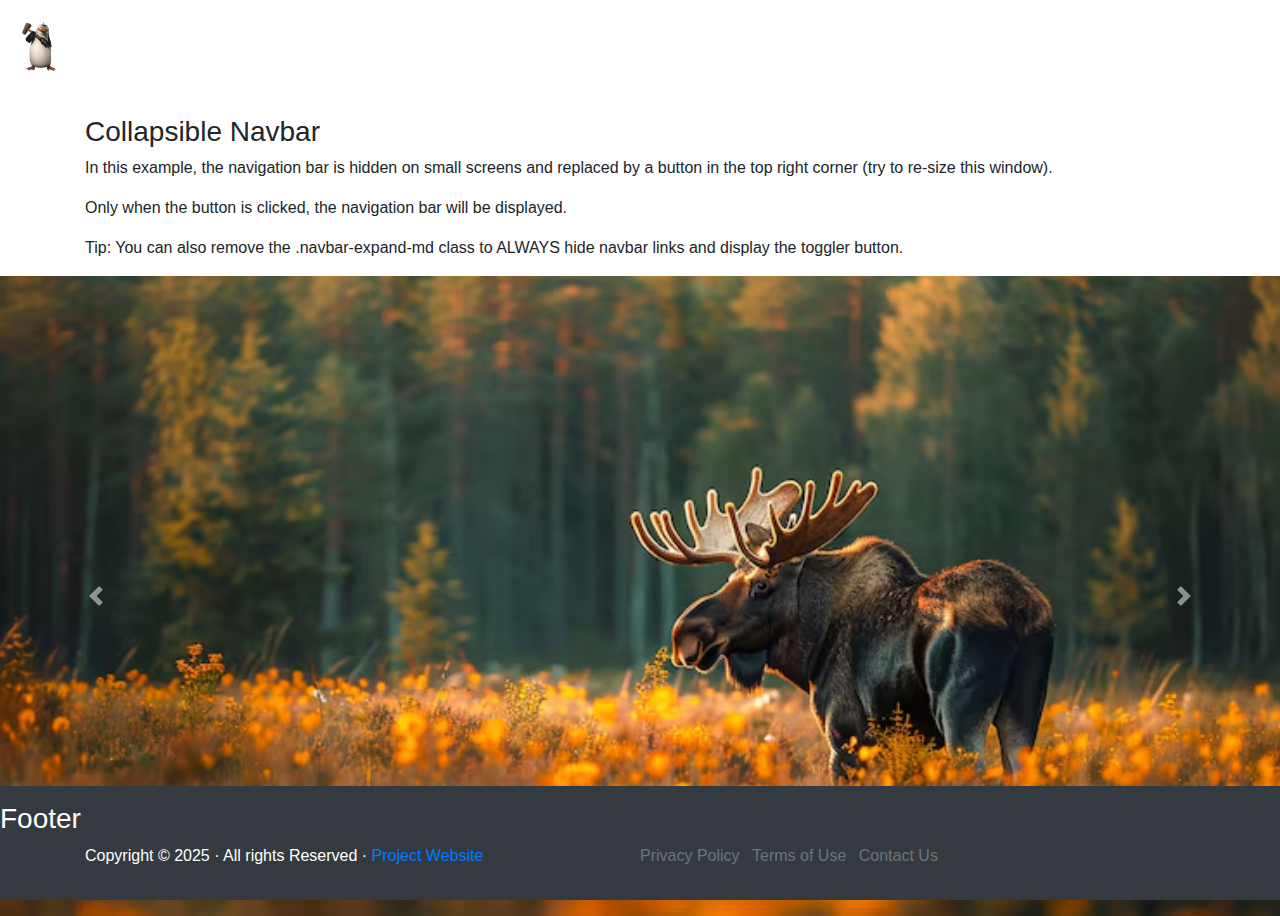
<file: index.html>
<!doctype html>
<html lang="en">
  <head>
    <!-- Required meta tags -->
    <meta charset="utf-8">
    <meta name="viewport" content="width=device-width, initial-scale=1, shrink-to-fit=no">

    <!-- Bootstrap CSS -->
    <link rel="stylesheet" href="https://cdn.jsdelivr.net/npm/bootstrap@4.6.2/dist/css/bootstrap.min.css" integrity="sha384-xOolHFLEh07PJGoPkLv1IbcEPTNtaed2xpHsD9ESMhqIYd0nLMwNLD69Npy4HI+N" crossorigin="anonymous">

    <title>Hello, world!</title>
  </head>
  <body>
<!-- Navbar ----------------------------------------------------------------------->
 

<nav class="navbar navbar-expand-md bg-Dark navbar-dark">
  <a class="navbar-brand" href="#"><img src="Assets/PenguinLogo.png" alt="Logo" style="width: 50px;"></a>
  <button class="navbar-toggler" type="button" data-toggle="collapse" data-target="#collapsibleNavbar">
    <span class="navbar-toggler-icon"></span>
  </button>
  <div class="collapse navbar-collapse" id="collapsibleNavbar">
    <ul class="navbar-nav">
      <li class="nav-item active"><a class="nav-link" href="#"Index.html>Home</a></li>
      <li class="nav-item"><a class="nav-link" href="#"Quotes.html>Quotes</a></li>
      <li class="nav-item"><a class="nav-link" href="#"Interests.html>Interests</a></li>
      <li class="nav-item"><a class="nav-link" href="#"contact.html>Contact</a></li>
      <li class="nav-item"><a class="nav-link" href="#"Education.html>Education</a></li>
    </ul>
  </div>  
</nav>
<br>






 
<!-- Navbar End ------------------------------------------------------------------->

<!-- Main ------------------------------------------------------------------------->
<div class="container">
  <h3>Collapsible Navbar</h3>
  <p>In this example, the navigation bar is hidden on small screens and replaced by a button in the top right corner (try to re-size this window).</p>
  <p>Only when the button is clicked, the navigation bar will be displayed.</p>
  <p>Tip: You can also remove the .navbar-expand-md class to ALWAYS hide navbar links and display the toggler button.</p>
</div>
<!DOCTYPE html>
<html lang="en">
<head>
  <title>Bootstrap Example</title>
  <meta charset="utf-8">
  <meta name="viewport" content="width=device-width, initial-scale=1">
  <link rel="stylesheet" href="https://cdn.jsdelivr.net/npm/bootstrap@4.6.2/dist/css/bootstrap.min.css">
  <script src="https://cdn.jsdelivr.net/npm/jquery@3.7.1/dist/jquery.slim.min.js"></script>
  <script src="https://cdn.jsdelivr.net/npm/popper.js@1.16.1/dist/umd/popper.min.js"></script>
  <script src="https://cdn.jsdelivr.net/npm/bootstrap@4.6.2/dist/js/bootstrap.bundle.min.js"></script>
  <style>
  /* Make the image fully responsive */
  .carousel-inner img {
    width: 100%;
    height: 100%;
  }
  </style>
</head>
<body>

<div id="demo" class="carousel slide" data-ride="carousel">
  <ul class="carousel-indicators">
    <li data-target="#demo" data-slide-to="0" class="active"></li>
    <li data-target="#demo" data-slide-to="1"></li>
    <li data-target="#demo" data-slide-to="2"></li>
  </ul>
  <div class="carousel-inner">
    <div class="carousel-item active">
      <img src="Assets/moose.png" alt="Los Angeles" width="1100" height="500">
      <div class="carousel-caption">
        <h3>Los Angeles</h3>
        <p>We had such a great time in LA!</p>
      </div>   
    </div>
    <div class="carousel-item">
      <img src="Assets/penguin.png" alt="Chicago" width="1100" height="500">
      <div class="carousel-caption">
        <h3>Chicago</h3>
        <p>Thank you, Chicago!</p>
      </div>   
    </div>
    <div class="carousel-item">
      <img src="Assets/Toucan.png" alt="New York" width="1100" height="500">
      <div class="carousel-caption">
        <h3>New York</h3>
        <p>We love the Big Apple!</p>
      </div>   
    </div>
  </div>
  <a class="carousel-control-prev" href="#demo" data-slide="prev">
    <span class="carousel-control-prev-icon"></span>
  </a>
  <a class="carousel-control-next" href="#demo" data-slide="next">
    <span class="carousel-control-next-icon"></span>
  </a>
</div>

</body>
</html>
<!-- Main End --------------------------------------------------------------------->

<!-- Footer ----------------------------------------------------------------------->
<footer class="fixed-bottom text center bg-dark text-white py-3"> <!-- py-3 padding, optional--> 
    <h3>Footer</h3>
    <div class="container">
        <div class="row">
            <div class="col-md-6">
                <p>Copyright &copy 2025 &middot All rights Reserved &middot <a href="#">Project Website</a></p>
            </div>
            <div class="cold-md-6">
                <ul class="list-inline">
                    <li class="list-inline-item"><a href="#" class="text-muted">Privacy Policy</a></li>
                    <li class="list-inline-item"><a href="#" class="text-muted">Terms of Use</a></li>
                    <li class="list-inline-item"><a href="#" class="text-muted"> Contact Us</a></li>
                </ul>
            </div>
        </div>
    </div>
</footer>
<!-- Footer End ------------------------------------------------------------------->

    <!-- Option 1: jQuery and Bootstrap Bundle (includes Popper) -->
    <script src="https://cdn.jsdelivr.net/npm/jquery@3.5.1/dist/jquery.slim.min.js" integrity="sha384-DfXdz2htPH0lsSSs5nCTpuj/zy4C+OGpamoFVy38MVBnE+IbbVYUew+OrCXaRkfj" crossorigin="anonymous"></script>
    <script src="https://cdn.jsdelivr.net/npm/bootstrap@4.6.2/dist/js/bootstrap.bundle.min.js" integrity="sha384-Fy6S3B9q64WdZWQUiU+q4/2Lc9npb8tCaSX9FK7E8HnRr0Jz8D6OP9dO5Vg3Q9ct" crossorigin="anonymous"></script>

    <!-- Option 2: Separate Popper and Bootstrap JS -->
    <!--
    <script src="https://cdn.jsdelivr.net/npm/jquery@3.5.1/dist/jquery.slim.min.js" integrity="sha384-DfXdz2htPH0lsSSs5nCTpuj/zy4C+OGpamoFVy38MVBnE+IbbVYUew+OrCXaRkfj" crossorigin="anonymous"></script>
    <script src="https://cdn.jsdelivr.net/npm/popper.js@1.16.1/dist/umd/popper.min.js" integrity="sha384-9/reFTGAW83EW2RDu2S0VKaIzap3H66lZH81PoYlFhbGU+6BZp6G7niu735Sk7lN" crossorigin="anonymous"></script>
    <script src="https://cdn.jsdelivr.net/npm/bootstrap@4.6.2/dist/js/bootstrap.min.js" integrity="sha384-+sLIOodYLS7CIrQpBjl+C7nPvqq+FbNUBDunl/OZv93DB7Ln/533i8e/mZXLi/P+" crossorigin="anonymous"></script>
    -->
  </body>
</html>
</file>
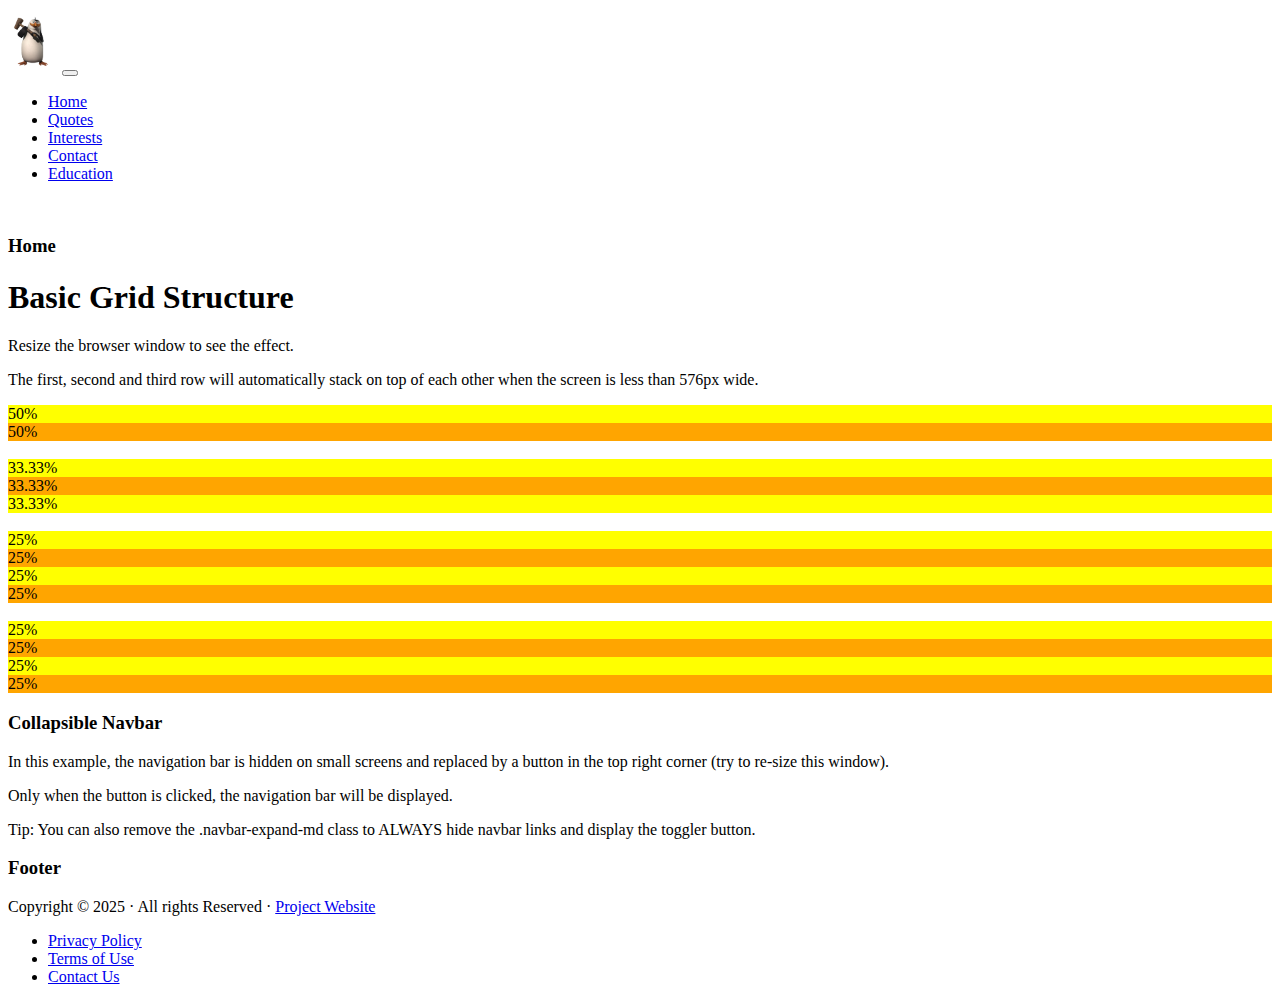
<file: Contact.html>
<!doctype html>
<html lang="en">
  <head>
    <!-- Required meta tags -->
    <meta charset="utf-8">
    <meta name="viewport" content="width=device-width, initial-scale=1, shrink-to-fit=no">

    <!-- Bootstrap CSS -->
    <link rel="stylesheet" href="https://cdn.jsdelivr.net/npm/bootstrap@4.6.2/dist/css/bootstrap.min.css" integrity="sha384-xOolHFLEh07PJGoPkLv1IbcEPTNtaed2xpHsD9ESMhqIYd0nLMwNLD69Npy4HI+N" crossorigin="anonymous">

    <title>Hello, world!</title>
  </head>
  <body>
<!-- Navbar ----------------------------------------------------------------------->
 

<nav class="navbar navbar-expand-md bg-Dark navbar-dark">
  <a class="navbar-brand" href="#"><img src="Assets/PenguinLogo.png" alt="Logo" style="width: 50px;"></a>
  <button class="navbar-toggler" type="button" data-toggle="collapse" data-target="#collapsibleNavbar">
    <span class="navbar-toggler-icon"></span>
  </button>
  <div class="collapse navbar-collapse" id="collapsibleNavbar">
    <ul class="navbar-nav">
      <li class="nav-item"><a class="nav-link" href="#"Index.html>Home</a></li>
      <li class="nav-item"><a class="nav-link" href="#"Quotes.html>Quotes</a></li>
      <li class="nav-item"><a class="nav-link" href="#"Interests.html>Interests</a></li>
      <li class="nav-item active"><a class="nav-link" href="#"contact.html>Contact</a></li>
      <li class="nav-item"><a class="nav-link" href="#"Education.html>Education</a></li>
    </ul>
  </div>  
</nav>
<br>


<!-- Main ----------------------->
 <div class="container">
    <h3>Home</h3>


 
<!-- Navbar End ------------------------------------------------------------------->

<!-- Main ------------------------------------------------------------------------->
 
<div class="container-fluid">
  <h1>Basic Grid Structure</h1>
  <p>Resize the browser window to see the effect.</p>
  <p>The first, second and third row will automatically stack on top of each other when the screen is less than 576px wide.</p>
  
  <div class="container-fluid">
    <!-- Control the column width, and how they should appear on different devices -->
    <div class="row">
      <div class="col-sm-6" style="background-color:yellow;">50%</div>
      <div class="col-sm-6" style="background-color:orange;">50%</div>
    </div>
    <br>
    
    <div class="row">
      <div class="col-sm-4" style="background-color:yellow;">33.33%</div>
      <div class="col-sm-4" style="background-color:orange;">33.33%</div>
      <div class="col-sm-4" style="background-color:yellow;">33.33%</div>
    </div>
    <br>

    <!-- Or let Bootstrap automatically handle the layout -->
    <div class="row">
      <div class="col-sm" style="background-color:yellow;">25%</div>
      <div class="col-sm" style="background-color:orange;">25%</div>
      <div class="col-sm" style="background-color:yellow;">25%</div>
      <div class="col-sm" style="background-color:orange;">25%</div>
    </div>
    <br>
    
    <div class="row">
      <div class="col" style="background-color:yellow;">25%</div>
      <div class="col" style="background-color:orange;">25%</div>
      <div class="col" style="background-color:yellow;">25%</div>
      <div class="col" style="background-color:orange;">25%</div>
    </div>
  </div>
</div>

<div class="container">
  <h3>Collapsible Navbar</h3>
  <p>In this example, the navigation bar is hidden on small screens and replaced by a button in the top right corner (try to re-size this window).</p>
  <p>Only when the button is clicked, the navigation bar will be displayed.</p>
  <p>Tip: You can also remove the .navbar-expand-md class to ALWAYS hide navbar links and display the toggler button.</p>
</div>

<!-- Main End --------------------------------------------------------------------->

<!-- Footer ----------------------------------------------------------------------->
<footer class="fixed-bottom text center bg-dark text-white py-3"> <!-- py-3 padding, optional--> 
    <h3>Footer</h3>
    <div class="container">
        <div class="row">
            <div class="col-md-6">
                <p>Copyright &copy 2025 &middot All rights Reserved &middot <a href="#">Project Website</a></p>
            </div>
            <div class="cold-md-6">
                <ul class="list-inline">
                    <li class="list-inline-item"><a href="#" class="text-muted">Privacy Policy</a></li>
                    <li class="list-inline-item"><a href="#" class="text-muted">Terms of Use</a></li>
                    <li class="list-inline-item"><a href="#" class="text-muted"> Contact Us</a></li>
                </ul>
            </div>
        </div>
    </div>
</footer>
<!-- Footer End ------------------------------------------------------------------->

    <!-- Option 1: jQuery and Bootstrap Bundle (includes Popper) -->
    <script src="https://cdn.jsdelivr.net/npm/jquery@3.5.1/dist/jquery.slim.min.js" integrity="sha384-DfXdz2htPH0lsSSs5nCTpuj/zy4C+OGpamoFVy38MVBnE+IbbVYUew+OrCXaRkfj" crossorigin="anonymous"></script>
    <script src="https://cdn.jsdelivr.net/npm/bootstrap@4.6.2/dist/js/bootstrap.bundle.min.js" integrity="sha384-Fy6S3B9q64WdZWQUiU+q4/2Lc9npb8tCaSX9FK7E8HnRr0Jz8D6OP9dO5Vg3Q9ct" crossorigin="anonymous"></script>

    <!-- Option 2: Separate Popper and Bootstrap JS -->
    <!--
    <script src="https://cdn.jsdelivr.net/npm/jquery@3.5.1/dist/jquery.slim.min.js" integrity="sha384-DfXdz2htPH0lsSSs5nCTpuj/zy4C+OGpamoFVy38MVBnE+IbbVYUew+OrCXaRkfj" crossorigin="anonymous"></script>
    <script src="https://cdn.jsdelivr.net/npm/popper.js@1.16.1/dist/umd/popper.min.js" integrity="sha384-9/reFTGAW83EW2RDu2S0VKaIzap3H66lZH81PoYlFhbGU+6BZp6G7niu735Sk7lN" crossorigin="anonymous"></script>
    <script src="https://cdn.jsdelivr.net/npm/bootstrap@4.6.2/dist/js/bootstrap.min.js" integrity="sha384-+sLIOodYLS7CIrQpBjl+C7nPvqq+FbNUBDunl/OZv93DB7Ln/533i8e/mZXLi/P+" crossorigin="anonymous"></script>
    -->
  </body>
</html>
</file>
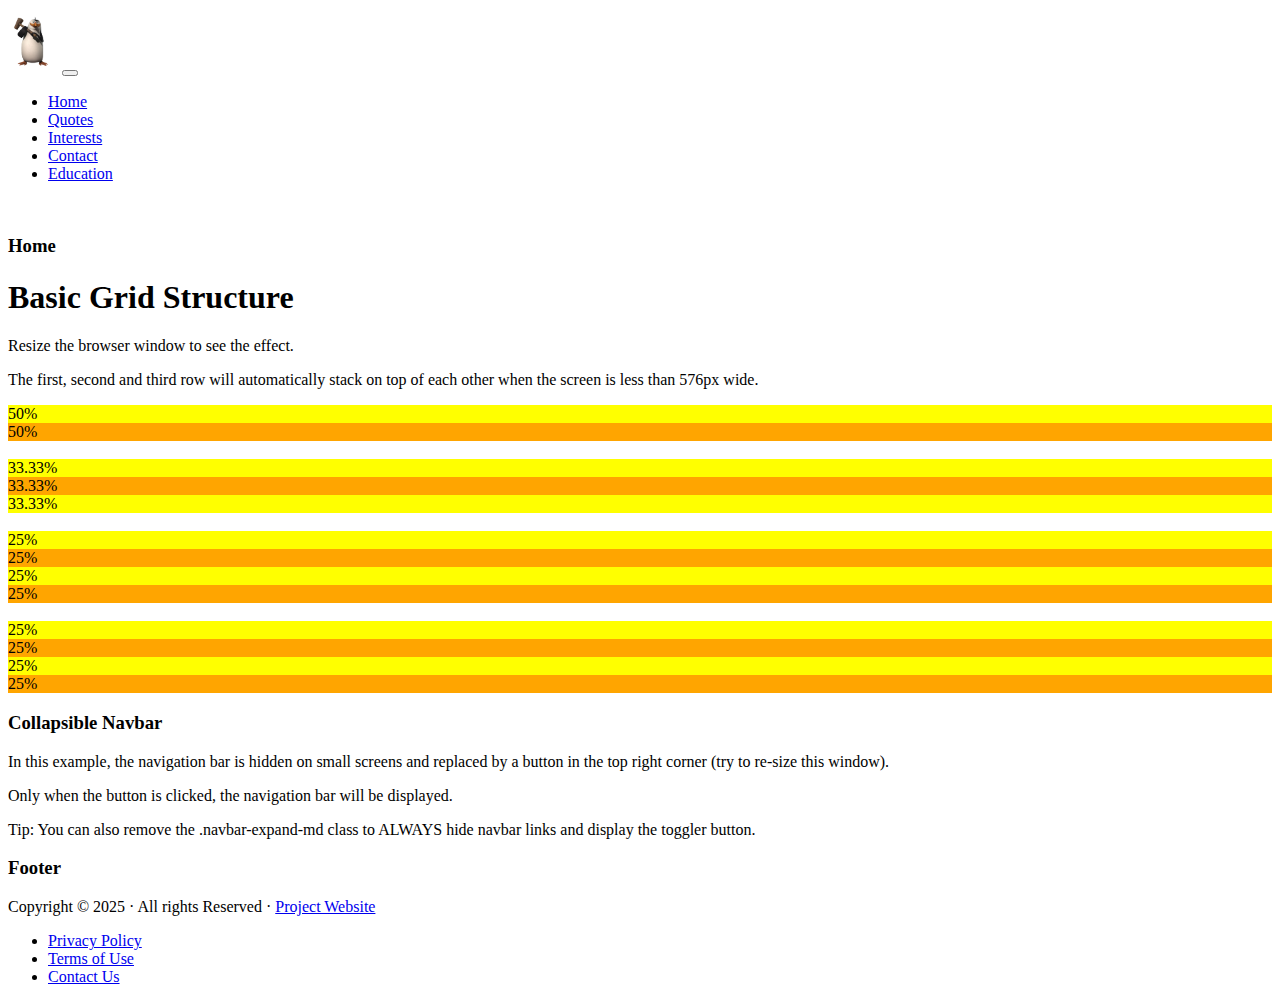
<file: Education.html>
<!doctype html>
<html lang="en">
  <head>
    <!-- Required meta tags -->
    <meta charset="utf-8">
    <meta name="viewport" content="width=device-width, initial-scale=1, shrink-to-fit=no">

    <!-- Bootstrap CSS -->
    <link rel="stylesheet" href="https://cdn.jsdelivr.net/npm/bootstrap@4.6.2/dist/css/bootstrap.min.css" integrity="sha384-xOolHFLEh07PJGoPkLv1IbcEPTNtaed2xpHsD9ESMhqIYd0nLMwNLD69Npy4HI+N" crossorigin="anonymous">

    <title>Hello, world!</title>
  </head>
  <body>
<!-- Navbar ----------------------------------------------------------------------->
 

<nav class="navbar navbar-expand-md bg-Dark navbar-dark">
  <a class="navbar-brand" href="#"><img src="Assets/PenguinLogo.png" alt="Logo" style="width: 50px;"></a>
  <button class="navbar-toggler" type="button" data-toggle="collapse" data-target="#collapsibleNavbar">
    <span class="navbar-toggler-icon"></span>
  </button>
  <div class="collapse navbar-collapse" id="collapsibleNavbar">
    <ul class="navbar-nav">
      <li class="nav-item active"><a class="nav-link" href="#"Index.html>Home</a></li>
      <li class="nav-item"><a class="nav-link" href="#"Quotes.html>Quotes</a></li>
      <li class="nav-item"><a class="nav-link" href="#"Interests.html>Interests</a></li>
      <li class="nav-item"><a class="nav-link" href="#"contact.html>Contact</a></li>
      <li class="nav-item active"><a class="nav-link" href="#"Education.html>Education</a></li>
    </ul>
  </div>  
</nav>
<br>


<!-- Main ----------------------->
 <div class="container">
    <h3>Home</h3>



 
<!-- Navbar End ------------------------------------------------------------------->

<!-- Main ------------------------------------------------------------------------->
 
<div class="container-fluid">
  <h1>Basic Grid Structure</h1>
  <p>Resize the browser window to see the effect.</p>
  <p>The first, second and third row will automatically stack on top of each other when the screen is less than 576px wide.</p>
  
  <div class="container-fluid">
    <!-- Control the column width, and how they should appear on different devices -->
    <div class="row">
      <div class="col-sm-6" style="background-color:yellow;">50%</div>
      <div class="col-sm-6" style="background-color:orange;">50%</div>
    </div>
    <br>
    
    <div class="row">
      <div class="col-sm-4" style="background-color:yellow;">33.33%</div>
      <div class="col-sm-4" style="background-color:orange;">33.33%</div>
      <div class="col-sm-4" style="background-color:yellow;">33.33%</div>
    </div>
    <br>

    <!-- Or let Bootstrap automatically handle the layout -->
    <div class="row">
      <div class="col-sm" style="background-color:yellow;">25%</div>
      <div class="col-sm" style="background-color:orange;">25%</div>
      <div class="col-sm" style="background-color:yellow;">25%</div>
      <div class="col-sm" style="background-color:orange;">25%</div>
    </div>
    <br>
    
    <div class="row">
      <div class="col" style="background-color:yellow;">25%</div>
      <div class="col" style="background-color:orange;">25%</div>
      <div class="col" style="background-color:yellow;">25%</div>
      <div class="col" style="background-color:orange;">25%</div>
    </div>
  </div>
</div>

<div class="container">
  <h3>Collapsible Navbar</h3>
  <p>In this example, the navigation bar is hidden on small screens and replaced by a button in the top right corner (try to re-size this window).</p>
  <p>Only when the button is clicked, the navigation bar will be displayed.</p>
  <p>Tip: You can also remove the .navbar-expand-md class to ALWAYS hide navbar links and display the toggler button.</p>
</div>

<!-- Main End --------------------------------------------------------------------->

<!-- Footer ----------------------------------------------------------------------->
<footer class="fixed-bottom text center bg-dark text-white py-3"> <!-- py-3 padding, optional--> 
    <h3>Footer</h3>
    <div class="container">
        <div class="row">
            <div class="col-md-6">
                <p>Copyright &copy 2025 &middot All rights Reserved &middot <a href="#">Project Website</a></p>
            </div>
            <div class="cold-md-6">
                <ul class="list-inline">
                    <li class="list-inline-item"><a href="#" class="text-muted">Privacy Policy</a></li>
                    <li class="list-inline-item"><a href="#" class="text-muted">Terms of Use</a></li>
                    <li class="list-inline-item"><a href="#" class="text-muted"> Contact Us</a></li>
                </ul>
            </div>
        </div>
    </div>
</footer>
<!-- Footer End ------------------------------------------------------------------->

    <!-- Option 1: jQuery and Bootstrap Bundle (includes Popper) -->
    <script src="https://cdn.jsdelivr.net/npm/jquery@3.5.1/dist/jquery.slim.min.js" integrity="sha384-DfXdz2htPH0lsSSs5nCTpuj/zy4C+OGpamoFVy38MVBnE+IbbVYUew+OrCXaRkfj" crossorigin="anonymous"></script>
    <script src="https://cdn.jsdelivr.net/npm/bootstrap@4.6.2/dist/js/bootstrap.bundle.min.js" integrity="sha384-Fy6S3B9q64WdZWQUiU+q4/2Lc9npb8tCaSX9FK7E8HnRr0Jz8D6OP9dO5Vg3Q9ct" crossorigin="anonymous"></script>

    <!-- Option 2: Separate Popper and Bootstrap JS -->
    <!--
    <script src="https://cdn.jsdelivr.net/npm/jquery@3.5.1/dist/jquery.slim.min.js" integrity="sha384-DfXdz2htPH0lsSSs5nCTpuj/zy4C+OGpamoFVy38MVBnE+IbbVYUew+OrCXaRkfj" crossorigin="anonymous"></script>
    <script src="https://cdn.jsdelivr.net/npm/popper.js@1.16.1/dist/umd/popper.min.js" integrity="sha384-9/reFTGAW83EW2RDu2S0VKaIzap3H66lZH81PoYlFhbGU+6BZp6G7niu735Sk7lN" crossorigin="anonymous"></script>
    <script src="https://cdn.jsdelivr.net/npm/bootstrap@4.6.2/dist/js/bootstrap.min.js" integrity="sha384-+sLIOodYLS7CIrQpBjl+C7nPvqq+FbNUBDunl/OZv93DB7Ln/533i8e/mZXLi/P+" crossorigin="anonymous"></script>
    -->
  </body>
</html>
</file>
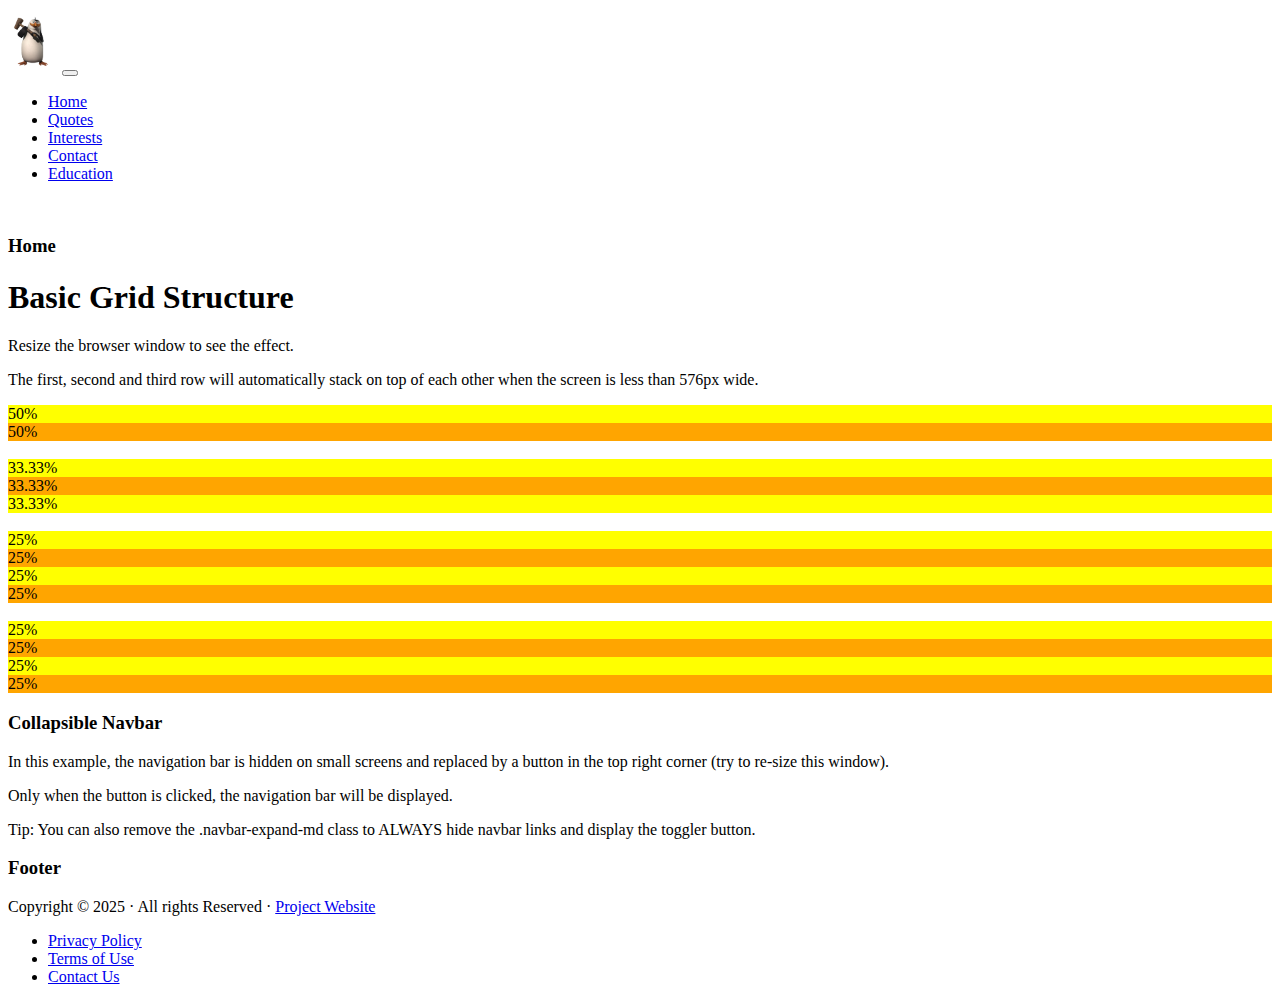
<file: home.html>
<!doctype html>
<html lang="en">
  <head>
    <!-- Required meta tags -->
    <meta charset="utf-8">
    <meta name="viewport" content="width=device-width, initial-scale=1, shrink-to-fit=no">

    <!-- Bootstrap CSS -->
    <link rel="stylesheet" href="https://cdn.jsdelivr.net/npm/bootstrap@4.6.2/dist/css/bootstrap.min.css" integrity="sha384-xOolHFLEh07PJGoPkLv1IbcEPTNtaed2xpHsD9ESMhqIYd0nLMwNLD69Npy4HI+N" crossorigin="anonymous">

    <title>Hello, world!</title>
  </head>
  <body>
<!-- Navbar ----------------------------------------------------------------------->
 

<nav class="navbar navbar-expand-md bg-Dark navbar-dark">
  <a class="navbar-brand" href="#"><img src="Assets/PenguinLogo.png" alt="Logo" style="width: 50px;"></a>
  <button class="navbar-toggler" type="button" data-toggle="collapse" data-target="#collapsibleNavbar">
    <span class="navbar-toggler-icon"></span>
  </button>
  <div class="collapse navbar-collapse" id="collapsibleNavbar">
    <ul class="navbar-nav">
      <li class="nav-item active"><a class="nav-link" href="#"Index.html>Home</a></li>
      <li class="nav-item"><a class="nav-link" href="#"Quotes.html>Quotes</a></li>
      <li class="nav-item"><a class="nav-link" href="#"Interests.html>Interests</a></li>
      <li class="nav-item"><a class="nav-link" href="#"contact.html>Contact</a></li>
      <li class="nav-item"><a class="nav-link" href="#"Education.html>Education</a></li>
    </ul>
  </div>  
</nav>
<br>


<!-- Main ----------------------->
 <div class="container">
    <h3>Home</h3>



 
<!-- Navbar End ------------------------------------------------------------------->

<!-- Main ------------------------------------------------------------------------->
 
<div class="container-fluid">
  <h1>Basic Grid Structure</h1>
  <p>Resize the browser window to see the effect.</p>
  <p>The first, second and third row will automatically stack on top of each other when the screen is less than 576px wide.</p>
  
  <div class="container-fluid">
    <!-- Control the column width, and how they should appear on different devices -->
    <div class="row">
      <div class="col-sm-6" style="background-color:yellow;">50%</div>
      <div class="col-sm-6" style="background-color:orange;">50%</div>
    </div>
    <br>
    
    <div class="row">
      <div class="col-sm-4" style="background-color:yellow;">33.33%</div>
      <div class="col-sm-4" style="background-color:orange;">33.33%</div>
      <div class="col-sm-4" style="background-color:yellow;">33.33%</div>
    </div>
    <br>

    <!-- Or let Bootstrap automatically handle the layout -->
    <div class="row">
      <div class="col-sm" style="background-color:yellow;">25%</div>
      <div class="col-sm" style="background-color:orange;">25%</div>
      <div class="col-sm" style="background-color:yellow;">25%</div>
      <div class="col-sm" style="background-color:orange;">25%</div>
    </div>
    <br>
    
    <div class="row">
      <div class="col" style="background-color:yellow;">25%</div>
      <div class="col" style="background-color:orange;">25%</div>
      <div class="col" style="background-color:yellow;">25%</div>
      <div class="col" style="background-color:orange;">25%</div>
    </div>
  </div>
</div>

<div class="container">
  <h3>Collapsible Navbar</h3>
  <p>In this example, the navigation bar is hidden on small screens and replaced by a button in the top right corner (try to re-size this window).</p>
  <p>Only when the button is clicked, the navigation bar will be displayed.</p>
  <p>Tip: You can also remove the .navbar-expand-md class to ALWAYS hide navbar links and display the toggler button.</p>
</div>

<!-- Main End --------------------------------------------------------------------->

<!-- Footer ----------------------------------------------------------------------->
<footer class="fixed-bottom text center bg-dark text-white py-3"> <!-- py-3 padding, optional--> 
    <h3>Footer</h3>
    <div class="container">
        <div class="row">
            <div class="col-md-6">
                <p>Copyright &copy 2025 &middot All rights Reserved &middot <a href="#">Project Website</a></p>
            </div>
            <div class="cold-md-6">
                <ul class="list-inline">
                    <li class="list-inline-item"><a href="#" class="text-muted">Privacy Policy</a></li>
                    <li class="list-inline-item"><a href="#" class="text-muted">Terms of Use</a></li>
                    <li class="list-inline-item"><a href="#" class="text-muted"> Contact Us</a></li>
                </ul>
            </div>
        </div>
    </div>
</footer>
<!-- Footer End ------------------------------------------------------------------->

    <!-- Option 1: jQuery and Bootstrap Bundle (includes Popper) -->
    <script src="https://cdn.jsdelivr.net/npm/jquery@3.5.1/dist/jquery.slim.min.js" integrity="sha384-DfXdz2htPH0lsSSs5nCTpuj/zy4C+OGpamoFVy38MVBnE+IbbVYUew+OrCXaRkfj" crossorigin="anonymous"></script>
    <script src="https://cdn.jsdelivr.net/npm/bootstrap@4.6.2/dist/js/bootstrap.bundle.min.js" integrity="sha384-Fy6S3B9q64WdZWQUiU+q4/2Lc9npb8tCaSX9FK7E8HnRr0Jz8D6OP9dO5Vg3Q9ct" crossorigin="anonymous"></script>

    <!-- Option 2: Separate Popper and Bootstrap JS -->
    <!--
    <script src="https://cdn.jsdelivr.net/npm/jquery@3.5.1/dist/jquery.slim.min.js" integrity="sha384-DfXdz2htPH0lsSSs5nCTpuj/zy4C+OGpamoFVy38MVBnE+IbbVYUew+OrCXaRkfj" crossorigin="anonymous"></script>
    <script src="https://cdn.jsdelivr.net/npm/popper.js@1.16.1/dist/umd/popper.min.js" integrity="sha384-9/reFTGAW83EW2RDu2S0VKaIzap3H66lZH81PoYlFhbGU+6BZp6G7niu735Sk7lN" crossorigin="anonymous"></script>
    <script src="https://cdn.jsdelivr.net/npm/bootstrap@4.6.2/dist/js/bootstrap.min.js" integrity="sha384-+sLIOodYLS7CIrQpBjl+C7nPvqq+FbNUBDunl/OZv93DB7Ln/533i8e/mZXLi/P+" crossorigin="anonymous"></script>
    -->
  </body>
</html>
</file>
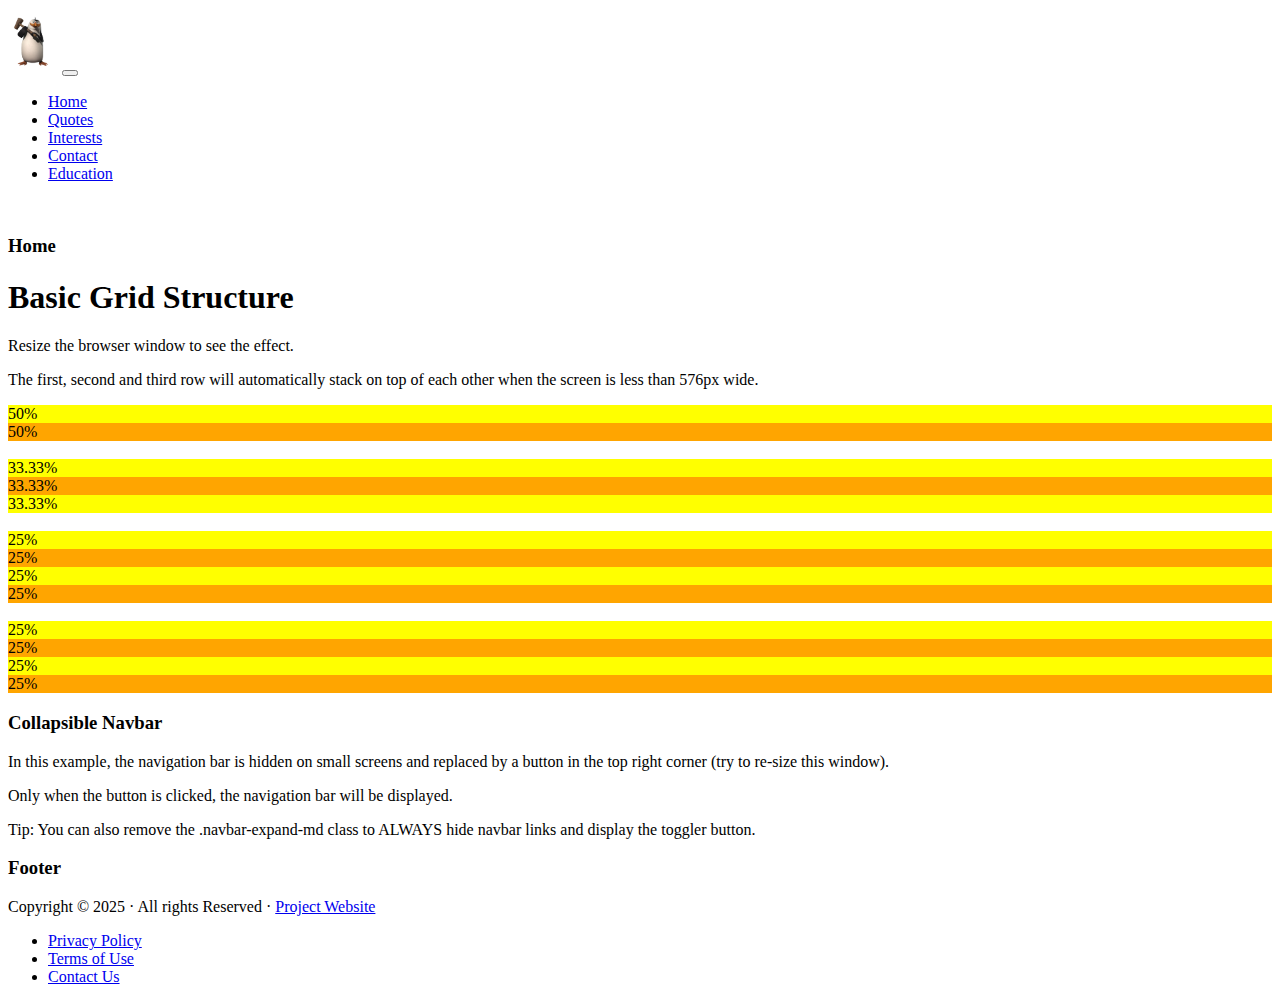
<file: Interests.html>
<!doctype html>
<html lang="en">
  <head>
    <!-- Required meta tags -->
    <meta charset="utf-8">
    <meta name="viewport" content="width=device-width, initial-scale=1, shrink-to-fit=no">

    <!-- Bootstrap CSS -->
    <link rel="stylesheet" href="https://cdn.jsdelivr.net/npm/bootstrap@4.6.2/dist/css/bootstrap.min.css" integrity="sha384-xOolHFLEh07PJGoPkLv1IbcEPTNtaed2xpHsD9ESMhqIYd0nLMwNLD69Npy4HI+N" crossorigin="anonymous">

    <title>Hello, world!</title>
  </head>
  <body>
<!-- Navbar ----------------------------------------------------------------------->
 

<nav class="navbar navbar-expand-md bg-Dark navbar-dark">
  <a class="navbar-brand" href="#"><img src="Assets/PenguinLogo.png" alt="Logo" style="width: 50px;"></a>
  <button class="navbar-toggler" type="button" data-toggle="collapse" data-target="#collapsibleNavbar">
    <span class="navbar-toggler-icon"></span>
  </button>
  <div class="collapse navbar-collapse" id="collapsibleNavbar">
    <ul class="navbar-nav">
      <li class="nav-item"><a class="nav-link" href="#"Index.html>Home</a></li>
      <li class="nav-item"><a class="nav-link" href="#"Quotes.html>Quotes</a></li>
      <li class="nav-item active"><a class="nav-link" href="#"Interests.html>Interests</a></li>
      <li class="nav-item"><a class="nav-link" href="#"contact.html>Contact</a></li>
      <li class="nav-item"><a class="nav-link" href="#"Education.html>Education</a></li>
    </ul>
  </div>  
</nav>
<br>


<!-- Main ----------------------->
 <div class="container">
    <h3>Home</h3>



 
<!-- Navbar End ------------------------------------------------------------------->

<!-- Main ------------------------------------------------------------------------->
 
<div class="container-fluid">
  <h1>Basic Grid Structure</h1>
  <p>Resize the browser window to see the effect.</p>
  <p>The first, second and third row will automatically stack on top of each other when the screen is less than 576px wide.</p>
  
  <div class="container-fluid">
    <!-- Control the column width, and how they should appear on different devices -->
    <div class="row">
      <div class="col-sm-6" style="background-color:yellow;">50%</div>
      <div class="col-sm-6" style="background-color:orange;">50%</div>
    </div>
    <br>
    
    <div class="row">
      <div class="col-sm-4" style="background-color:yellow;">33.33%</div>
      <div class="col-sm-4" style="background-color:orange;">33.33%</div>
      <div class="col-sm-4" style="background-color:yellow;">33.33%</div>
    </div>
    <br>

    <!-- Or let Bootstrap automatically handle the layout -->
    <div class="row">
      <div class="col-sm" style="background-color:yellow;">25%</div>
      <div class="col-sm" style="background-color:orange;">25%</div>
      <div class="col-sm" style="background-color:yellow;">25%</div>
      <div class="col-sm" style="background-color:orange;">25%</div>
    </div>
    <br>
    
    <div class="row">
      <div class="col" style="background-color:yellow;">25%</div>
      <div class="col" style="background-color:orange;">25%</div>
      <div class="col" style="background-color:yellow;">25%</div>
      <div class="col" style="background-color:orange;">25%</div>
    </div>
  </div>
</div>

<div class="container">
  <h3>Collapsible Navbar</h3>
  <p>In this example, the navigation bar is hidden on small screens and replaced by a button in the top right corner (try to re-size this window).</p>
  <p>Only when the button is clicked, the navigation bar will be displayed.</p>
  <p>Tip: You can also remove the .navbar-expand-md class to ALWAYS hide navbar links and display the toggler button.</p>
</div>

<!-- Main End --------------------------------------------------------------------->

<!-- Footer ----------------------------------------------------------------------->
<footer class="fixed-bottom text center bg-dark text-white py-3"> <!-- py-3 padding, optional--> 
    <h3>Footer</h3>
    <div class="container">
        <div class="row">
            <div class="col-md-6">
                <p>Copyright &copy 2025 &middot All rights Reserved &middot <a href="#">Project Website</a></p>
            </div>
            <div class="cold-md-6">
                <ul class="list-inline">
                    <li class="list-inline-item"><a href="#" class="text-muted">Privacy Policy</a></li>
                    <li class="list-inline-item"><a href="#" class="text-muted">Terms of Use</a></li>
                    <li class="list-inline-item"><a href="#" class="text-muted"> Contact Us</a></li>
                </ul>
            </div>
        </div>
    </div>
</footer>
<!-- Footer End ------------------------------------------------------------------->

    <!-- Option 1: jQuery and Bootstrap Bundle (includes Popper) -->
    <script src="https://cdn.jsdelivr.net/npm/jquery@3.5.1/dist/jquery.slim.min.js" integrity="sha384-DfXdz2htPH0lsSSs5nCTpuj/zy4C+OGpamoFVy38MVBnE+IbbVYUew+OrCXaRkfj" crossorigin="anonymous"></script>
    <script src="https://cdn.jsdelivr.net/npm/bootstrap@4.6.2/dist/js/bootstrap.bundle.min.js" integrity="sha384-Fy6S3B9q64WdZWQUiU+q4/2Lc9npb8tCaSX9FK7E8HnRr0Jz8D6OP9dO5Vg3Q9ct" crossorigin="anonymous"></script>

    <!-- Option 2: Separate Popper and Bootstrap JS -->
    <!--
    <script src="https://cdn.jsdelivr.net/npm/jquery@3.5.1/dist/jquery.slim.min.js" integrity="sha384-DfXdz2htPH0lsSSs5nCTpuj/zy4C+OGpamoFVy38MVBnE+IbbVYUew+OrCXaRkfj" crossorigin="anonymous"></script>
    <script src="https://cdn.jsdelivr.net/npm/popper.js@1.16.1/dist/umd/popper.min.js" integrity="sha384-9/reFTGAW83EW2RDu2S0VKaIzap3H66lZH81PoYlFhbGU+6BZp6G7niu735Sk7lN" crossorigin="anonymous"></script>
    <script src="https://cdn.jsdelivr.net/npm/bootstrap@4.6.2/dist/js/bootstrap.min.js" integrity="sha384-+sLIOodYLS7CIrQpBjl+C7nPvqq+FbNUBDunl/OZv93DB7Ln/533i8e/mZXLi/P+" crossorigin="anonymous"></script>
    -->
  </body>
</html>
</file>
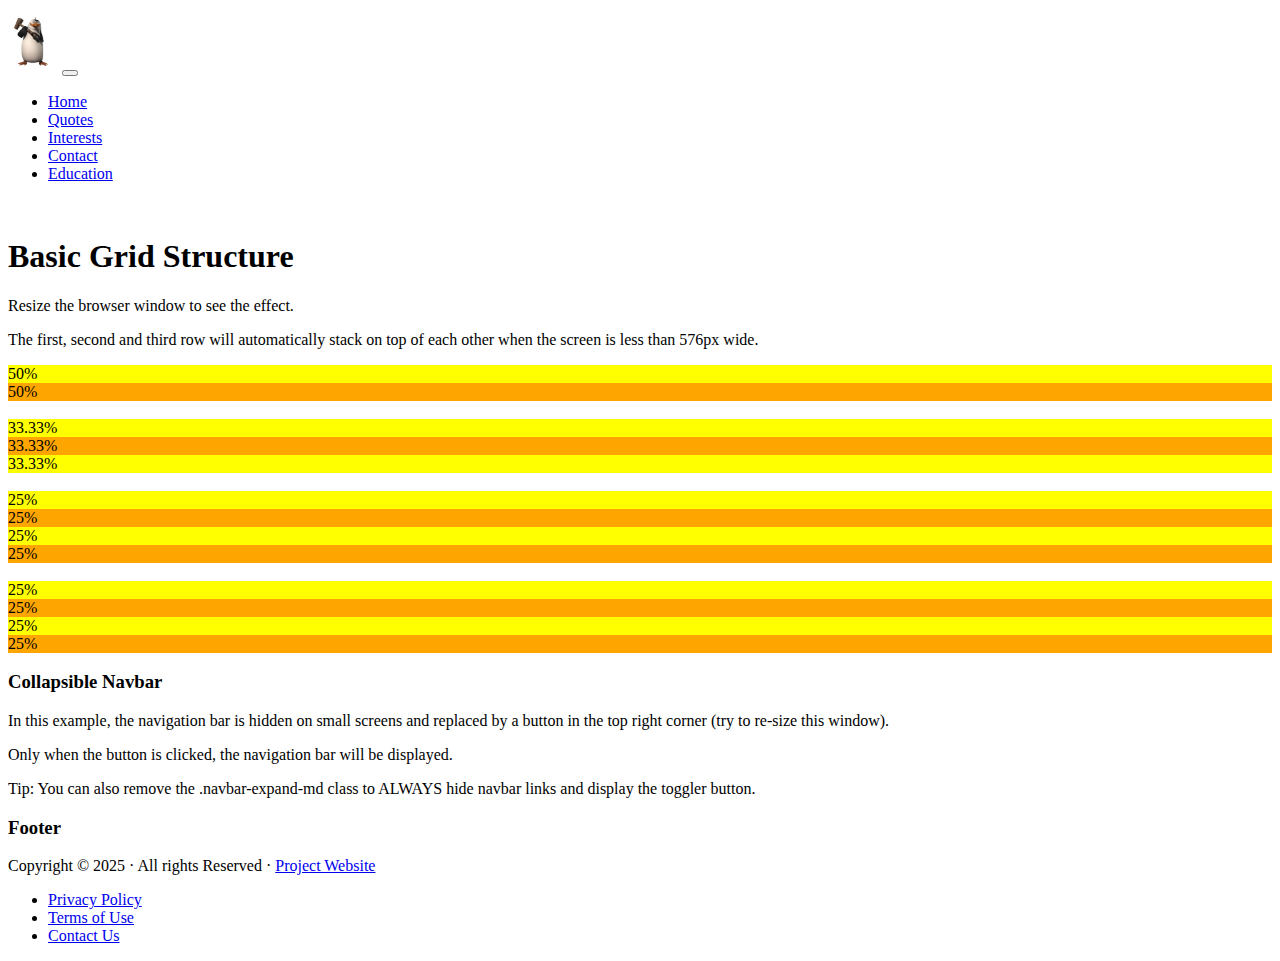
<file: masterpage.html>
<!doctype html>
<html lang="en">
  <head>
    <!-- Required meta tags -->
    <meta charset="utf-8">
    <meta name="viewport" content="width=device-width, initial-scale=1, shrink-to-fit=no">

    <!-- Bootstrap CSS -->
    <link rel="stylesheet" href="https://cdn.jsdelivr.net/npm/bootstrap@4.6.2/dist/css/bootstrap.min.css" integrity="sha384-xOolHFLEh07PJGoPkLv1IbcEPTNtaed2xpHsD9ESMhqIYd0nLMwNLD69Npy4HI+N" crossorigin="anonymous">

    <title>Hello, world!</title>
  </head>
  <body>
<!-- Navbar ----------------------------------------------------------------------->
 

<nav class="navbar navbar-expand-md bg-Dark navbar-dark">
  <a class="navbar-brand" href="#"><img src="Assets/PenguinLogo.png" alt="Logo" style="width: 50px;"></a>
  <button class="navbar-toggler" type="button" data-toggle="collapse" data-target="#collapsibleNavbar">
    <span class="navbar-toggler-icon"></span>
  </button>
  <div class="collapse navbar-collapse" id="collapsibleNavbar">
    <ul class="navbar-nav">
      <li class="nav-item"><a class="nav-link" href="home.html">Home</a></li>
      <li class="nav-item"><a class="nav-link" href="Quotes.html">Quotes</a></li>
      <li class="nav-item"><a class="nav-link" href="Interests.html">Interests</a></li>
      <li class="nav-item"><a class="nav-link" href="Contact.html">Contact</a></li>
      <li class="nav-item"><a class="nav-link" href="Education.html">Education</a></li>
    </ul>
  </div>  
</nav>
<br>






 
<!-- Navbar End ------------------------------------------------------------------->

<!-- Main ------------------------------------------------------------------------->
 
<div class="container-fluid">
  <h1>Basic Grid Structure</h1>
  <p>Resize the browser window to see the effect.</p>
  <p>The first, second and third row will automatically stack on top of each other when the screen is less than 576px wide.</p>
  
  <div class="container-fluid">
    <!-- Control the column width, and how they should appear on different devices -->
    <div class="row">
      <div class="col-sm-6" style="background-color:yellow;">50%</div>
      <div class="col-sm-6" style="background-color:orange;">50%</div>
    </div>
    <br>
    
    <div class="row">
      <div class="col-sm-4" style="background-color:yellow;">33.33%</div>
      <div class="col-sm-4" style="background-color:orange;">33.33%</div>
      <div class="col-sm-4" style="background-color:yellow;">33.33%</div>
    </div>
    <br>

    <!-- Or let Bootstrap automatically handle the layout -->
    <div class="row">
      <div class="col-sm" style="background-color:yellow;">25%</div>
      <div class="col-sm" style="background-color:orange;">25%</div>
      <div class="col-sm" style="background-color:yellow;">25%</div>
      <div class="col-sm" style="background-color:orange;">25%</div>
    </div>
    <br>
    
    <div class="row">
      <div class="col" style="background-color:yellow;">25%</div>
      <div class="col" style="background-color:orange;">25%</div>
      <div class="col" style="background-color:yellow;">25%</div>
      <div class="col" style="background-color:orange;">25%</div>
    </div>
  </div>
</div>

<div class="container">
  <h3>Collapsible Navbar</h3>
  <p>In this example, the navigation bar is hidden on small screens and replaced by a button in the top right corner (try to re-size this window).</p>
  <p>Only when the button is clicked, the navigation bar will be displayed.</p>
  <p>Tip: You can also remove the .navbar-expand-md class to ALWAYS hide navbar links and display the toggler button.</p>
</div>

<!-- Main End --------------------------------------------------------------------->

<!-- Footer ----------------------------------------------------------------------->
<footer class="fixed-bottom text center bg-dark text-white py-3"> <!-- py-3 padding, optional--> 
    <h3>Footer</h3>
    <div class="container">
        <div class="row">
            <div class="col-md-6">
                <p>Copyright &copy 2025 &middot All rights Reserved &middot <a href="#">Project Website</a></p>
            </div>
            <div class="cold-md-6">
                <ul class="list-inline">
                    <li class="list-inline-item"><a href="#" class="text-muted">Privacy Policy</a></li>
                    <li class="list-inline-item"><a href="#" class="text-muted">Terms of Use</a></li>
                    <li class="list-inline-item"><a href="#" class="text-muted"> Contact Us</a></li>
                </ul>
            </div>
        </div>
    </div>
</footer>
<!-- Footer End ------------------------------------------------------------------->

    <!-- Option 1: jQuery and Bootstrap Bundle (includes Popper) -->
    <script src="https://cdn.jsdelivr.net/npm/jquery@3.5.1/dist/jquery.slim.min.js" integrity="sha384-DfXdz2htPH0lsSSs5nCTpuj/zy4C+OGpamoFVy38MVBnE+IbbVYUew+OrCXaRkfj" crossorigin="anonymous"></script>
    <script src="https://cdn.jsdelivr.net/npm/bootstrap@4.6.2/dist/js/bootstrap.bundle.min.js" integrity="sha384-Fy6S3B9q64WdZWQUiU+q4/2Lc9npb8tCaSX9FK7E8HnRr0Jz8D6OP9dO5Vg3Q9ct" crossorigin="anonymous"></script>

    <!-- Option 2: Separate Popper and Bootstrap JS -->
    <!--
    <script src="https://cdn.jsdelivr.net/npm/jquery@3.5.1/dist/jquery.slim.min.js" integrity="sha384-DfXdz2htPH0lsSSs5nCTpuj/zy4C+OGpamoFVy38MVBnE+IbbVYUew+OrCXaRkfj" crossorigin="anonymous"></script>
    <script src="https://cdn.jsdelivr.net/npm/popper.js@1.16.1/dist/umd/popper.min.js" integrity="sha384-9/reFTGAW83EW2RDu2S0VKaIzap3H66lZH81PoYlFhbGU+6BZp6G7niu735Sk7lN" crossorigin="anonymous"></script>
    <script src="https://cdn.jsdelivr.net/npm/bootstrap@4.6.2/dist/js/bootstrap.min.js" integrity="sha384-+sLIOodYLS7CIrQpBjl+C7nPvqq+FbNUBDunl/OZv93DB7Ln/533i8e/mZXLi/P+" crossorigin="anonymous"></script>
    -->
  </body>
</html>
</file>
